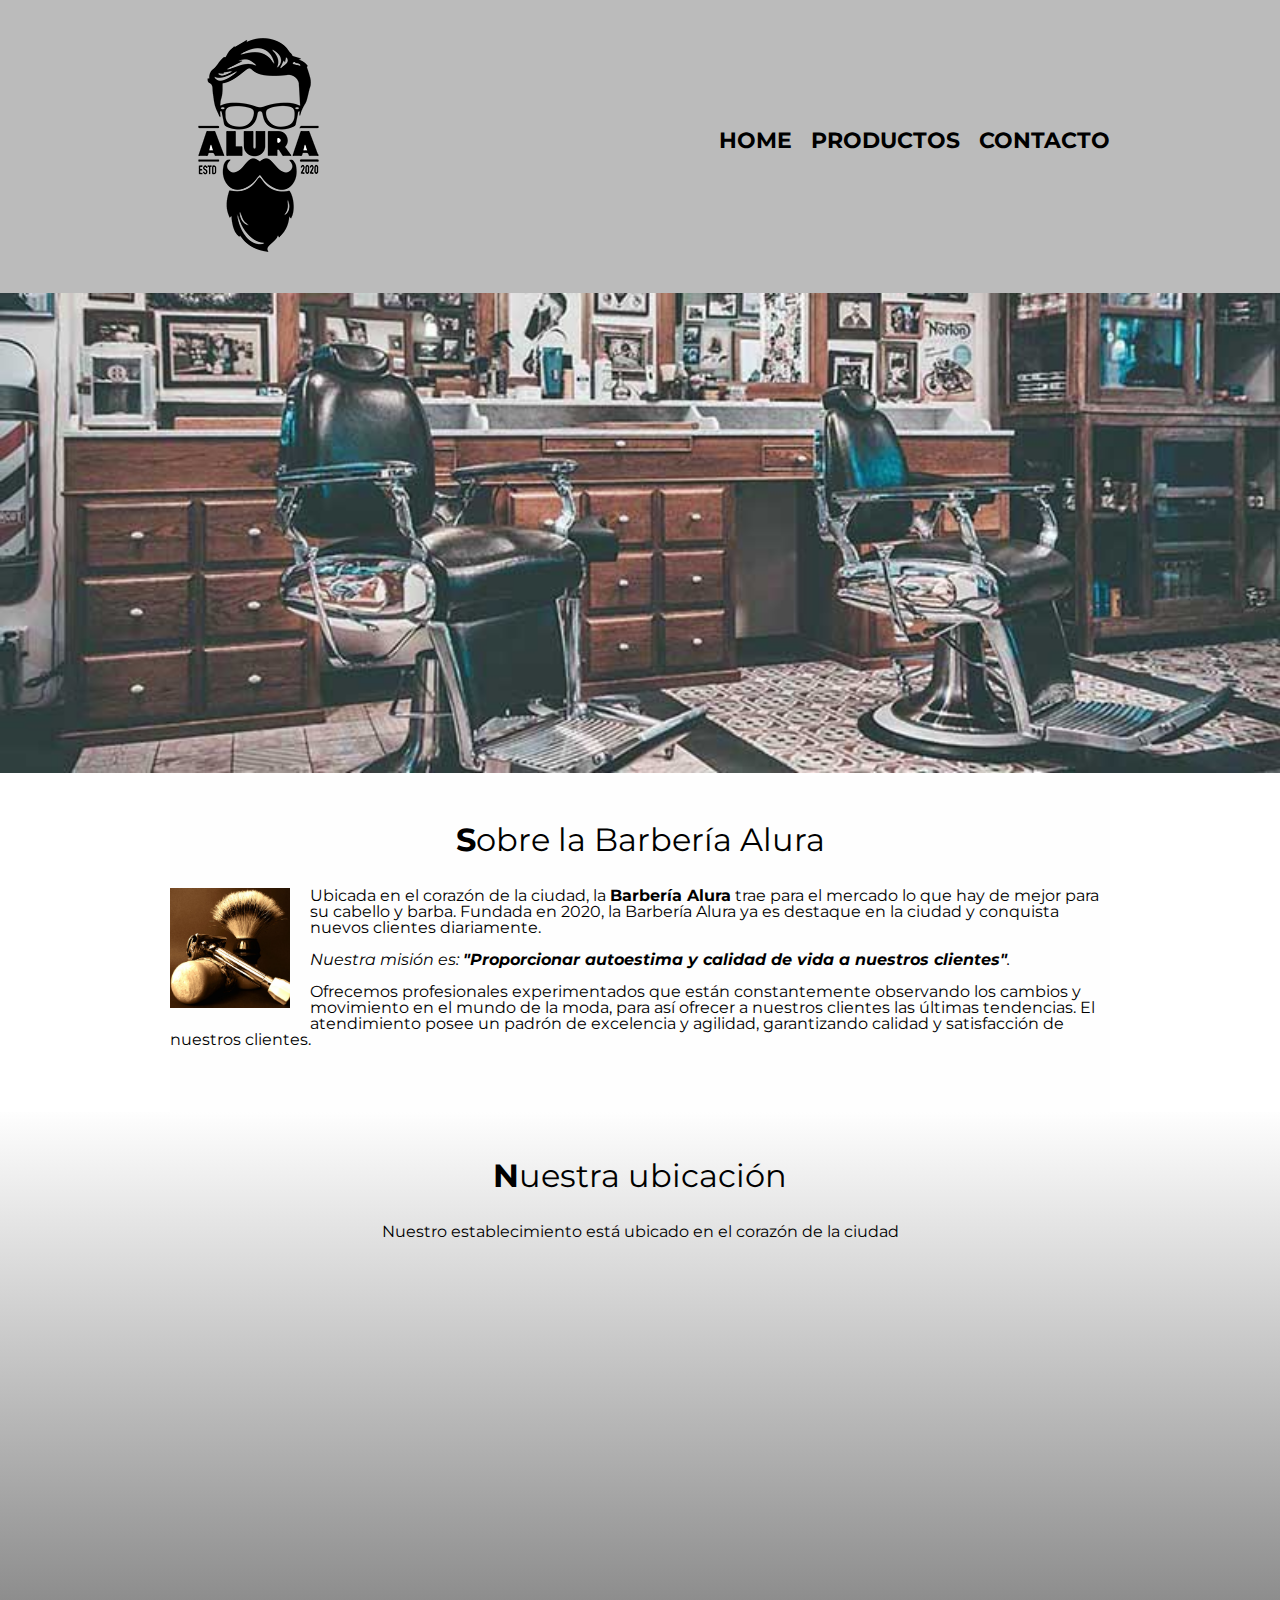
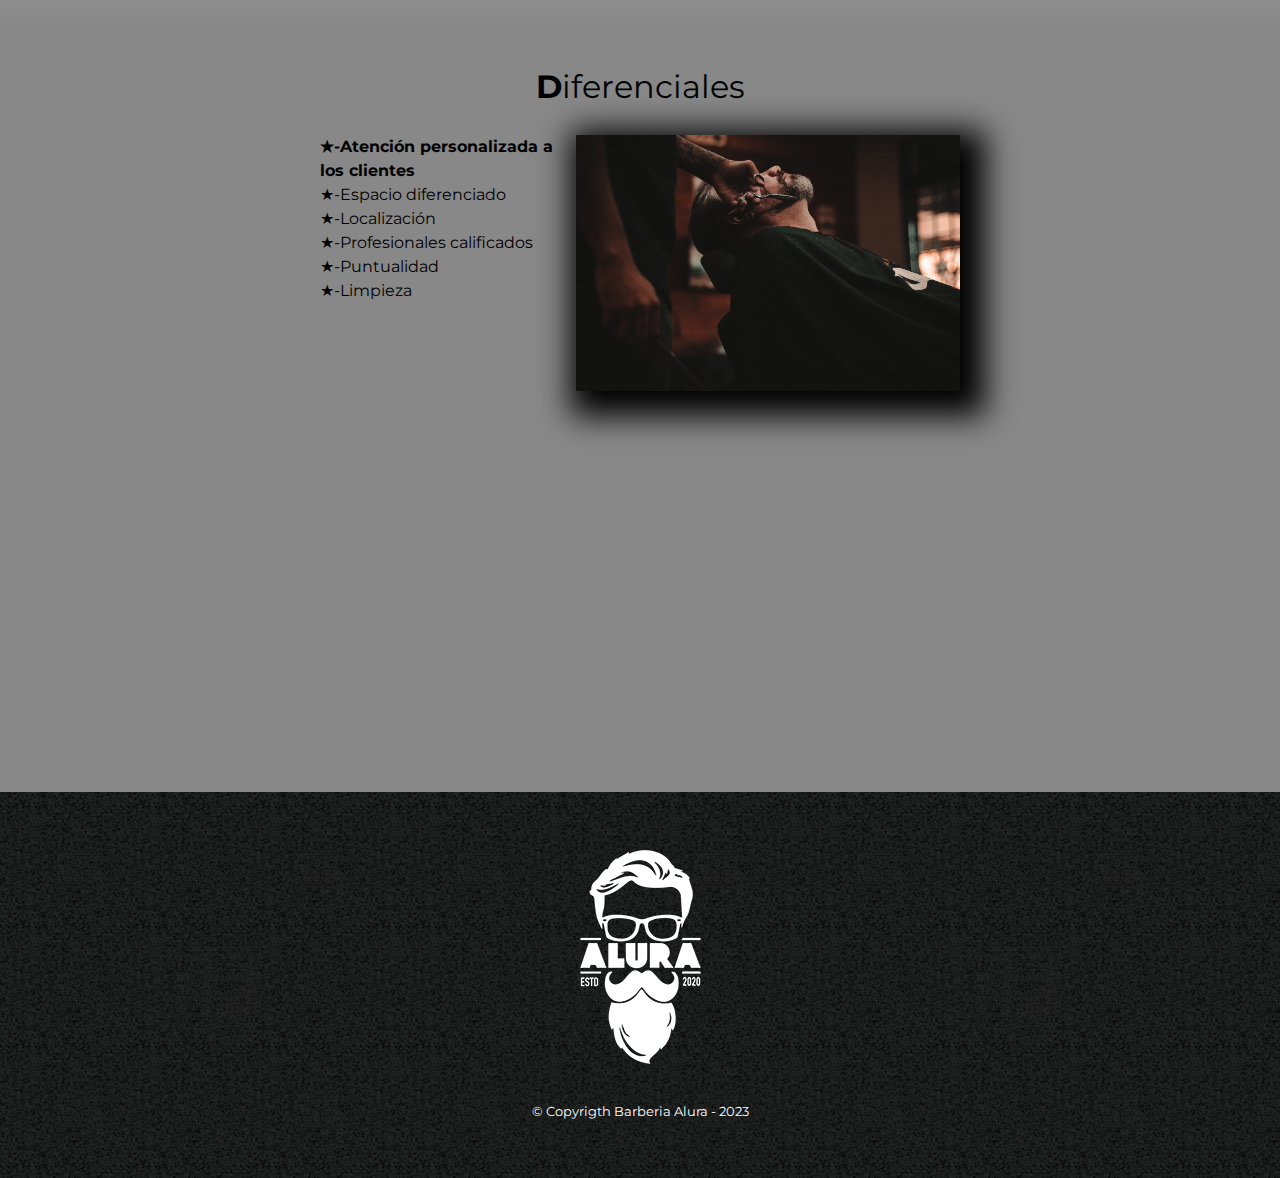
<file: index.html>
<!DOCTYPE html>

<html lang="es">

    <head>

        <meta charset = "UTF-8">
        <meta name="viewport" content="width=device-width">
        <title>Barbería Alura</title>
        <link rel="stylesheet" href="reset.css">
        <link rel="stylesheet" href="style.css">
        <link href="https://fonts.googleapis.com/css2?family=Montserrat:wght@300&display=swap" rel="stylesheet">

    </head>

    <body>

        <header>
            <div class="caja">
                <h1><img src="imagenes/logo.png"></h1>
                <nav>
                    <ul>
                        <li><a href="indexV2.html">Home</a></li>
                        <li><a href="productos.html">Productos</a></li>
                        <li><a href="contacto.html">Contacto</a></li>
                    </ul>
                </nav>     
            </div>                   
        </header>

        <img class="banner" src="banner.jpg">

        <main>
           
            <section class="principal">

                <h2 class="titulo-principal">Sobre la Barbería Alura</h2>

                <img class="utensilios" src="imagenes/utensilios.jpg" alt="Utensilios de un barbero">
    
                <p>Ubicada en el corazón de la ciudad, la <strong>Barbería Alura</strong> trae para el mercado lo que hay de mejor para su cabello y barba. Fundada en 2020, la Barbería Alura ya es destaque en la ciudad y conquista nuevos clientes diariamente.</p>
        
                <p id="mision"><em>Nuestra misión es: <strong>"Proporcionar autoestima y calidad de vida a nuestros clientes"</strong>.</em></p>
        
                <p>Ofrecemos profesionales experimentados que están constantemente observando los cambios y movimiento en el mundo de la moda, para así ofrecer a nuestros clientes las últimas tendencias. El atendimiento posee un padrón de excelencia y agilidad, garantizando calidad y satisfacción de nuestros clientes.</p>
    
            </section>

            <section class="mapa">

                <h3 class="titulo-principal">Nuestra ubicación</h3>
                <p>Nuestro establecimiento está ubicado en el corazón de la ciudad</p>

                <div class="mapa-contenido">
                    <iframe src="https://www.google.com/maps/embed?pb=!1m18!1m12!1m3!1d29252.663887106482!2d-46.64733081507774!3d-23.583416155909664!2m3!1f0!2f0!3f0!3m2!1i1024!2i768!4f13.1!3m3!1m2!1s0x94ce5a2b2ed7f3a1%3A0xab35da2f5ca62674!2sCaelum%20-%20Education%20and%20Innovation!5e0!3m2!1ses-419!2smx!4v1673910692501!5m2!1ses-419!2smx" width="100%" height="300" style="border:0;" allowfullscreen="" loading="lazy" referrerpolicy="no-referrer-when-downgrade"></iframe>
                </div>                

            </section>
    
            <section class="diferenciales">
                
                <h3 class="titulo-principal">Diferenciales</h3>

                <div class="contenido-diferenciales">
                    
                    <ul class="lista-diferenciales">
                        <li class="items">-Atención personalizada a los clientes</li>
                        <li class="items">-Espacio diferenciado</li>
                        <li class="items">-Localización</li>
                        <li class="items">-Profesionales calificados</li>
                        <li class="items">-Puntualidad</li>
                        <li class="items">-Limpieza</li>
                    </ul><img src="diferenciales.jpg" class="imagen-diferenciales">

                </div>
                
                <div class="video">
                
                    <iframe width="100%" height="315" src="https://www.youtube.com/embed/wcVVXUV0YUY" title="YouTube video player" frameborder="0" allow="accelerometer; autoplay; clipboard-write; encrypted-media; gyroscope; picture-in-picture; web-share" allowfullscreen></iframe>
    
                </div>   
                
            </section>                        
            
        </main>       
        
        <footer>
            <img src="imagenes/logo-blanco.png">
            <p class="copyright">&copy Copyrigth Barberia Alura - 2023</p>
        </footer>  
                
    </body>

</html>
</file>
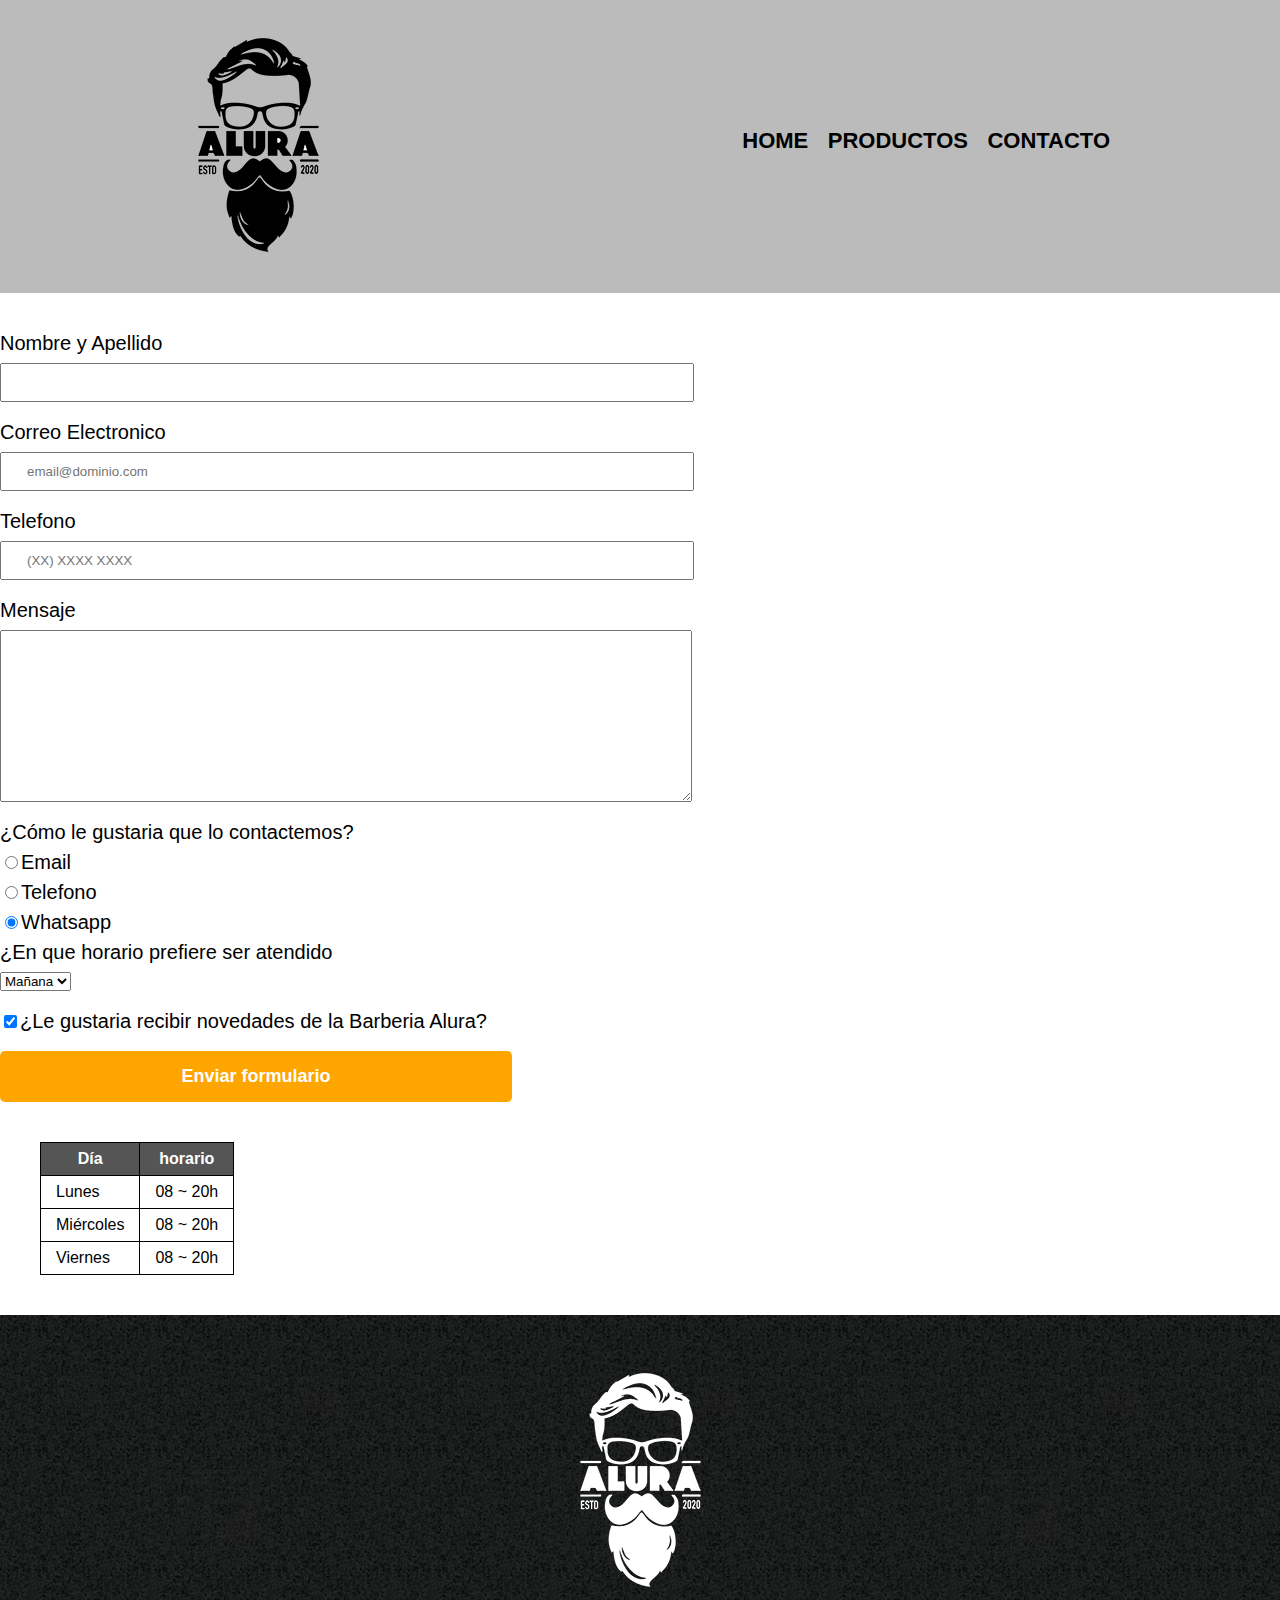
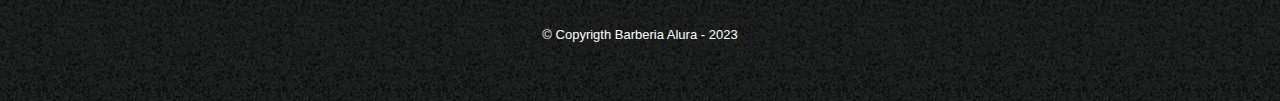
<file: contacto.html>
<!DOCTYPE html>

<html>

    <head>

        <meta charset="UTF-8">
        <title>Contacto - Barbería Alura</title>
        <link rel="stylesheet" href="reset.css">
        <link rel="stylesheet" href="style.css">

    </head>

    <body>

        <header>
            <div class="caja">
                <h1><img src="imagenes/logo.png" alt="Logo de la Barbería Alura"></h1>
                <nav>
                    <ul>
                        <li><a href="indexV2.html">Home</a></li>
                        <li><a href="productos.html">Productos</a></li>
                        <li><a href="contacto.html">Contacto</a></li>
                    </ul>
                </nav>     
            </div>                   
        </header>
       
        <main>
            <form>

                <label for="nombreapellido">Nombre y Apellido</label>
                <input type="text" id="nombreapellido" class="input-padron" required>

                <label for="correoelectronico">Correo Electronico</label>
                <input type="email" id="correoelectronico" class="input-padron" required placeholder="email@dominio.com">

                <label for="telefono">Telefono</label>
                <input type="tel" id="telefono" class="input-padron" required placeholder="(XX) XXXX XXXX">

                <label for="mensaje">Mensaje</label>
                <textarea cols="70" rows="10" id="mensaje" class="input-padron" required></textarea>

                <fieldset>

                    <legend>¿Cómo le gustaria que lo contactemos?</legend>

                    <label for="radio-mail"><input type="radio" name="contacto" value="email" id="radio-mail">Email</label>                    

                    <label for="radio-telefono"><input type="radio" name="contacto" value="telefono" id="radio-telefono">Telefono</label>
                    
                    <label for="radio-whatsapp"><input type="radio" name="contacto" value="whatsapp" id="radio-whatsapp" checked>Whatsapp</label>
                    
                </fieldset>

                <fieldset>
                    <legend>¿En que horario prefiere ser atendido</legend>
                    <select>
                        <option>Mañana</option>
                        <option>Tarde</option>
                        <option>Noche</option>
                    </select>
                </fieldset>                

                <label class="checkbox"><input type="checkbox" checked>¿Le gustaria recibir novedades de la Barberia Alura?</label>

                <input type="submit" value="Enviar formulario" class="enviar">
            </form> 
            
            <table>
                <thead>
                    <tr>
                        <th>Día</th>
                        <th>horario</th>
                    </tr>
                </thead>

                <tbody>
                    <tr>
                        <td>Lunes</td>
                        <td>08 ~ 20h</td>
                    </tr>
                    <tr>
                        <td>Miércoles</td>
                        <td>08 ~ 20h</td>
                    </tr>
                    <tr>
                        <td>Viernes</td>
                        <td>08 ~ 20h</td>
                    </tr>
                </tbody>            
            </table>

        </main>
       
        <footer>
            <img src="imagenes/logo-blanco.png" alt="Logo de la Barbería Alura">
            <p class="copyright">&copy Copyrigth Barberia Alura - 2023</p>
        </footer>

    </body>
</html>
</file>
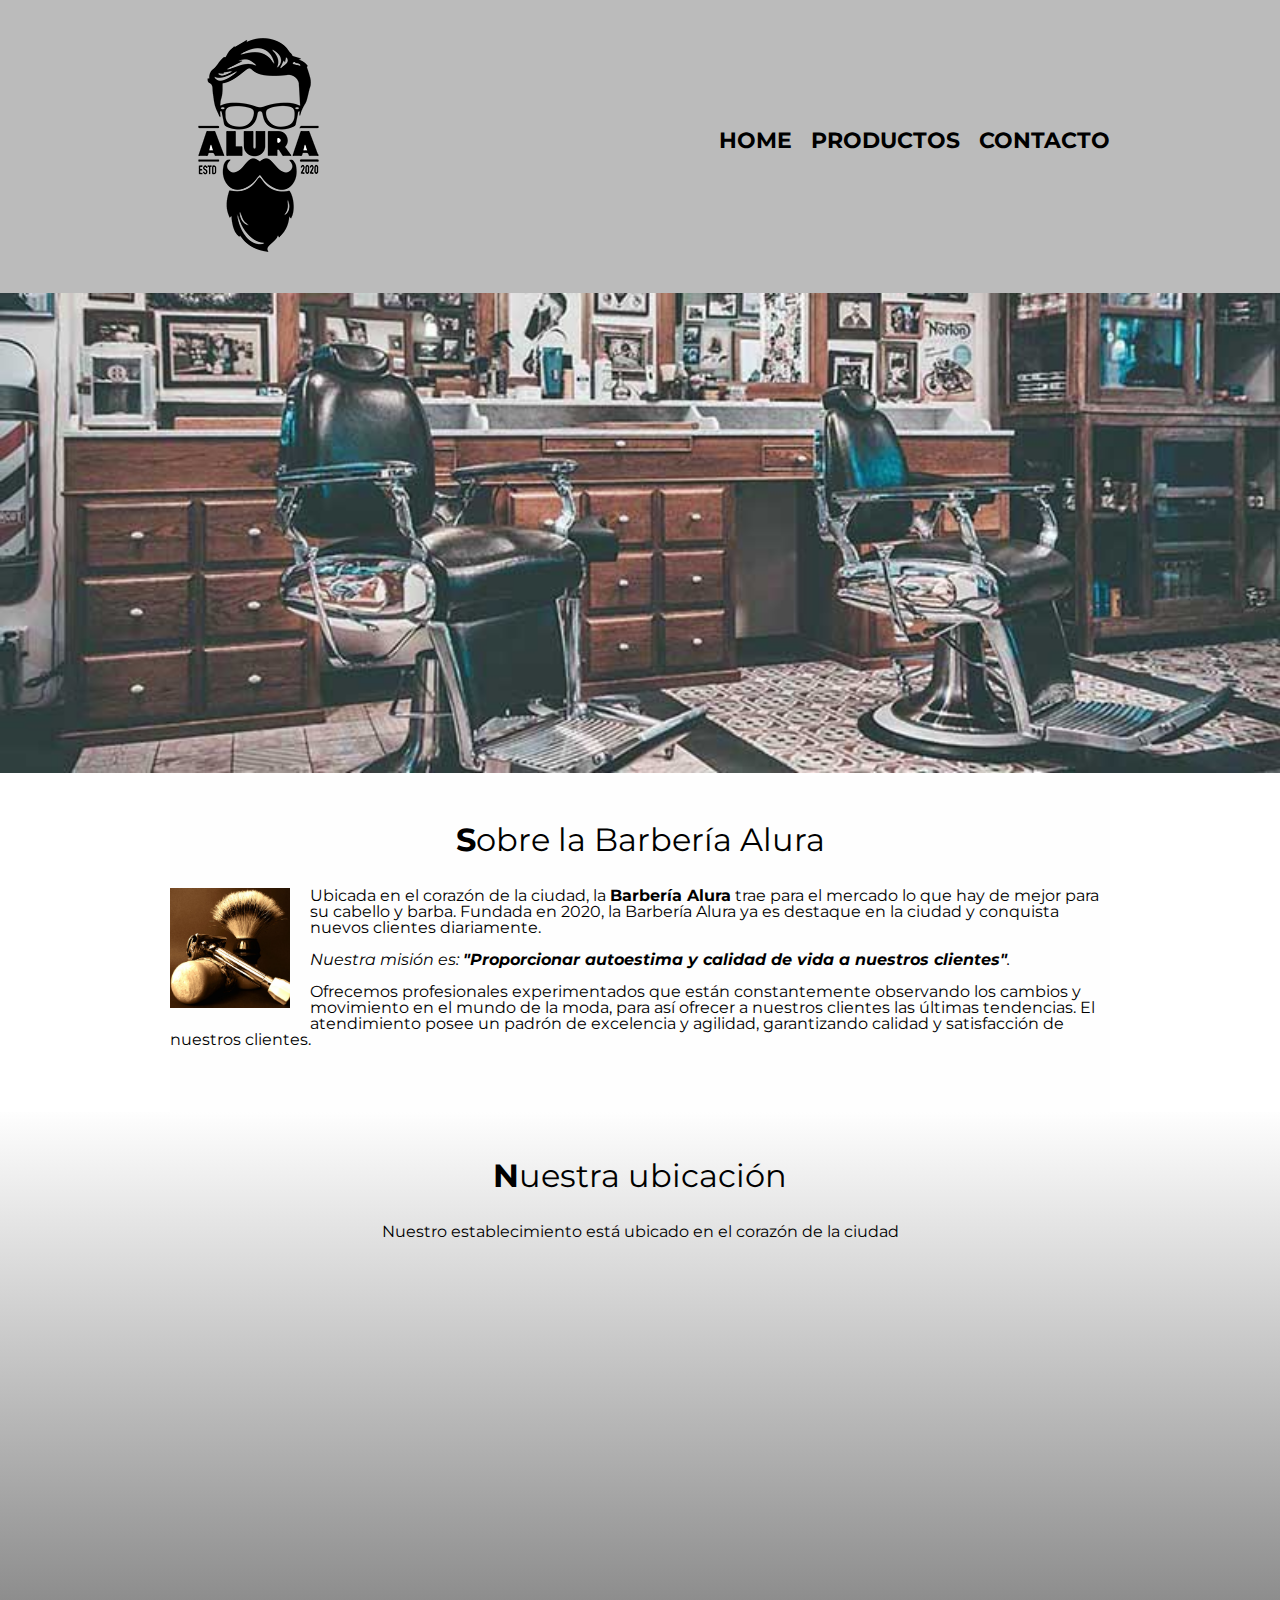
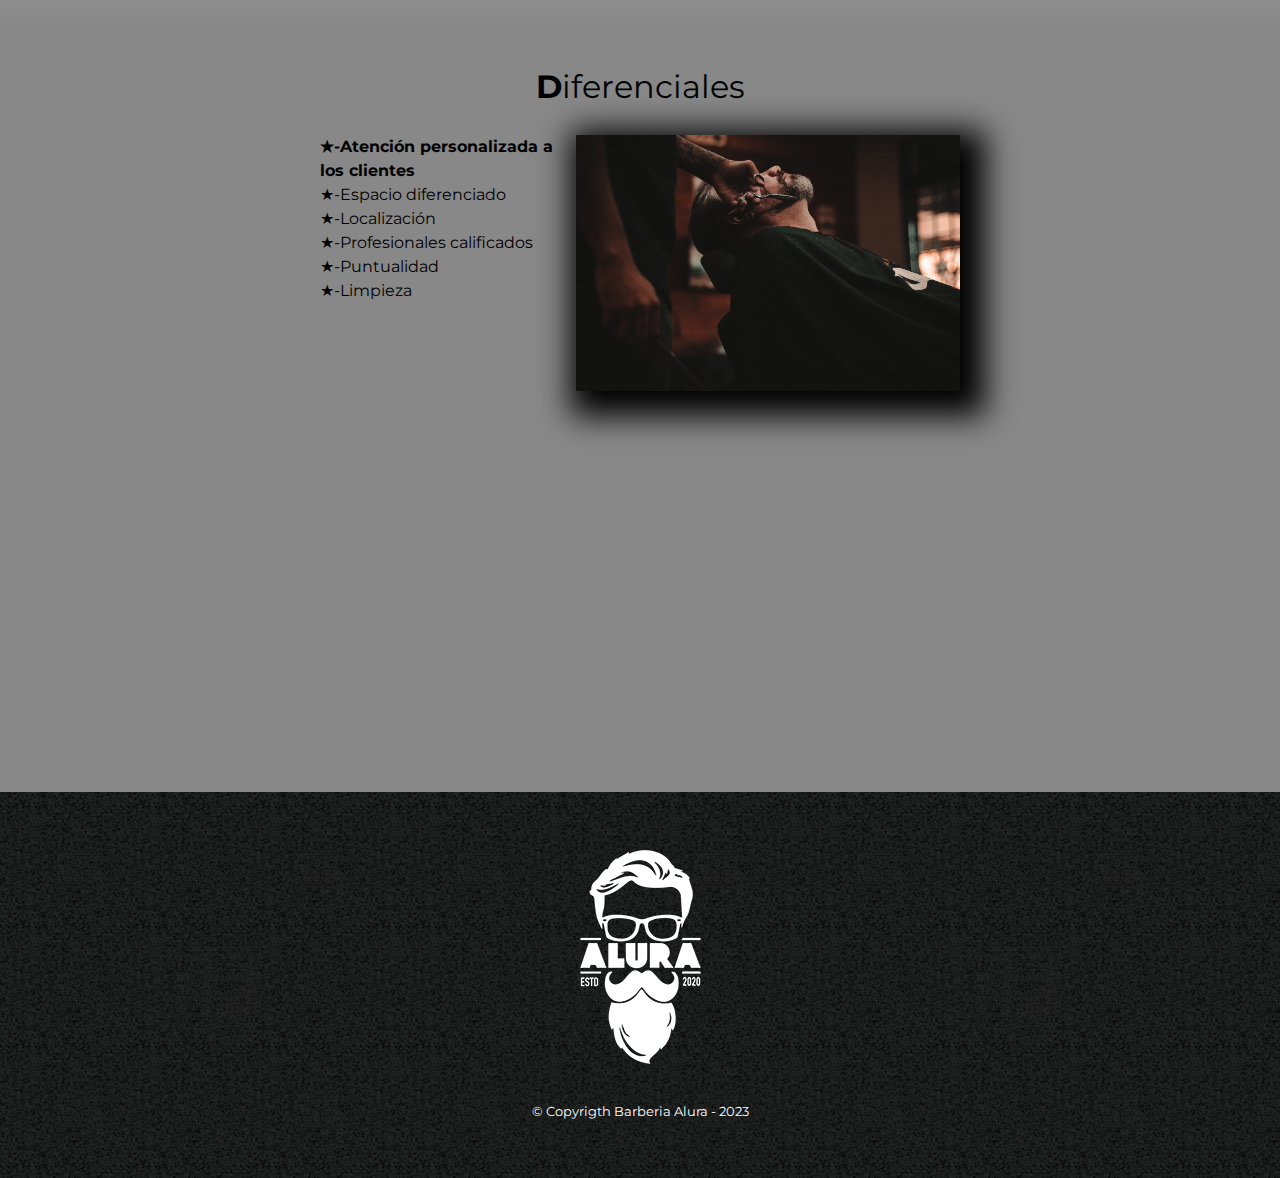
<file: indexV2.html>
<!DOCTYPE html>

<html lang="es">

    <head>

        <meta charset = "UTF-8">
        <meta name="viewport" content="width=device-width">
        <title>Barbería Alura</title>
        <link rel="stylesheet" href="reset.css">
        <link rel="stylesheet" href="style.css">
        <link href="https://fonts.googleapis.com/css2?family=Montserrat:wght@300&display=swap" rel="stylesheet">

    </head>

    <body>

        <header>
            <div class="caja">
                <h1><img src="imagenes/logo.png"></h1>
                <nav>
                    <ul>
                        <li><a href="indexV2.html">Home</a></li>
                        <li><a href="productos.html">Productos</a></li>
                        <li><a href="contacto.html">Contacto</a></li>
                    </ul>
                </nav>     
            </div>                   
        </header>

        <img class="banner" src="banner.jpg">

        <main>
           
            <section class="principal">

                <h2 class="titulo-principal">Sobre la Barbería Alura</h2>

                <img class="utensilios" src="imagenes/utensilios.jpg" alt="Utensilios de un barbero">
    
                <p>Ubicada en el corazón de la ciudad, la <strong>Barbería Alura</strong> trae para el mercado lo que hay de mejor para su cabello y barba. Fundada en 2020, la Barbería Alura ya es destaque en la ciudad y conquista nuevos clientes diariamente.</p>
        
                <p id="mision"><em>Nuestra misión es: <strong>"Proporcionar autoestima y calidad de vida a nuestros clientes"</strong>.</em></p>
        
                <p>Ofrecemos profesionales experimentados que están constantemente observando los cambios y movimiento en el mundo de la moda, para así ofrecer a nuestros clientes las últimas tendencias. El atendimiento posee un padrón de excelencia y agilidad, garantizando calidad y satisfacción de nuestros clientes.</p>
    
            </section>

            <section class="mapa">

                <h3 class="titulo-principal">Nuestra ubicación</h3>
                <p>Nuestro establecimiento está ubicado en el corazón de la ciudad</p>

                <div class="mapa-contenido">
                    <iframe src="https://www.google.com/maps/embed?pb=!1m18!1m12!1m3!1d29252.663887106482!2d-46.64733081507774!3d-23.583416155909664!2m3!1f0!2f0!3f0!3m2!1i1024!2i768!4f13.1!3m3!1m2!1s0x94ce5a2b2ed7f3a1%3A0xab35da2f5ca62674!2sCaelum%20-%20Education%20and%20Innovation!5e0!3m2!1ses-419!2smx!4v1673910692501!5m2!1ses-419!2smx" width="100%" height="300" style="border:0;" allowfullscreen="" loading="lazy" referrerpolicy="no-referrer-when-downgrade"></iframe>
                </div>                

            </section>
    
            <section class="diferenciales">
                
                <h3 class="titulo-principal">Diferenciales</h3>

                <div class="contenido-diferenciales">
                    
                    <ul class="lista-diferenciales">
                        <li class="items">-Atención personalizada a los clientes</li>
                        <li class="items">-Espacio diferenciado</li>
                        <li class="items">-Localización</li>
                        <li class="items">-Profesionales calificados</li>
                        <li class="items">-Puntualidad</li>
                        <li class="items">-Limpieza</li>
                    </ul><img src="diferenciales.jpg" class="imagen-diferenciales">

                </div>
                
                <div class="video">
                
                    <iframe width="100%" height="315" src="https://www.youtube.com/embed/wcVVXUV0YUY" title="YouTube video player" frameborder="0" allow="accelerometer; autoplay; clipboard-write; encrypted-media; gyroscope; picture-in-picture; web-share" allowfullscreen></iframe>
    
                </div>   
                
            </section>                        
            
        </main>       
        
        <footer>
            <img src="imagenes/logo-blanco.png">
            <p class="copyright">&copy Copyrigth Barberia Alura - 2023</p>
        </footer>  
                
    </body>

</html>
</file>
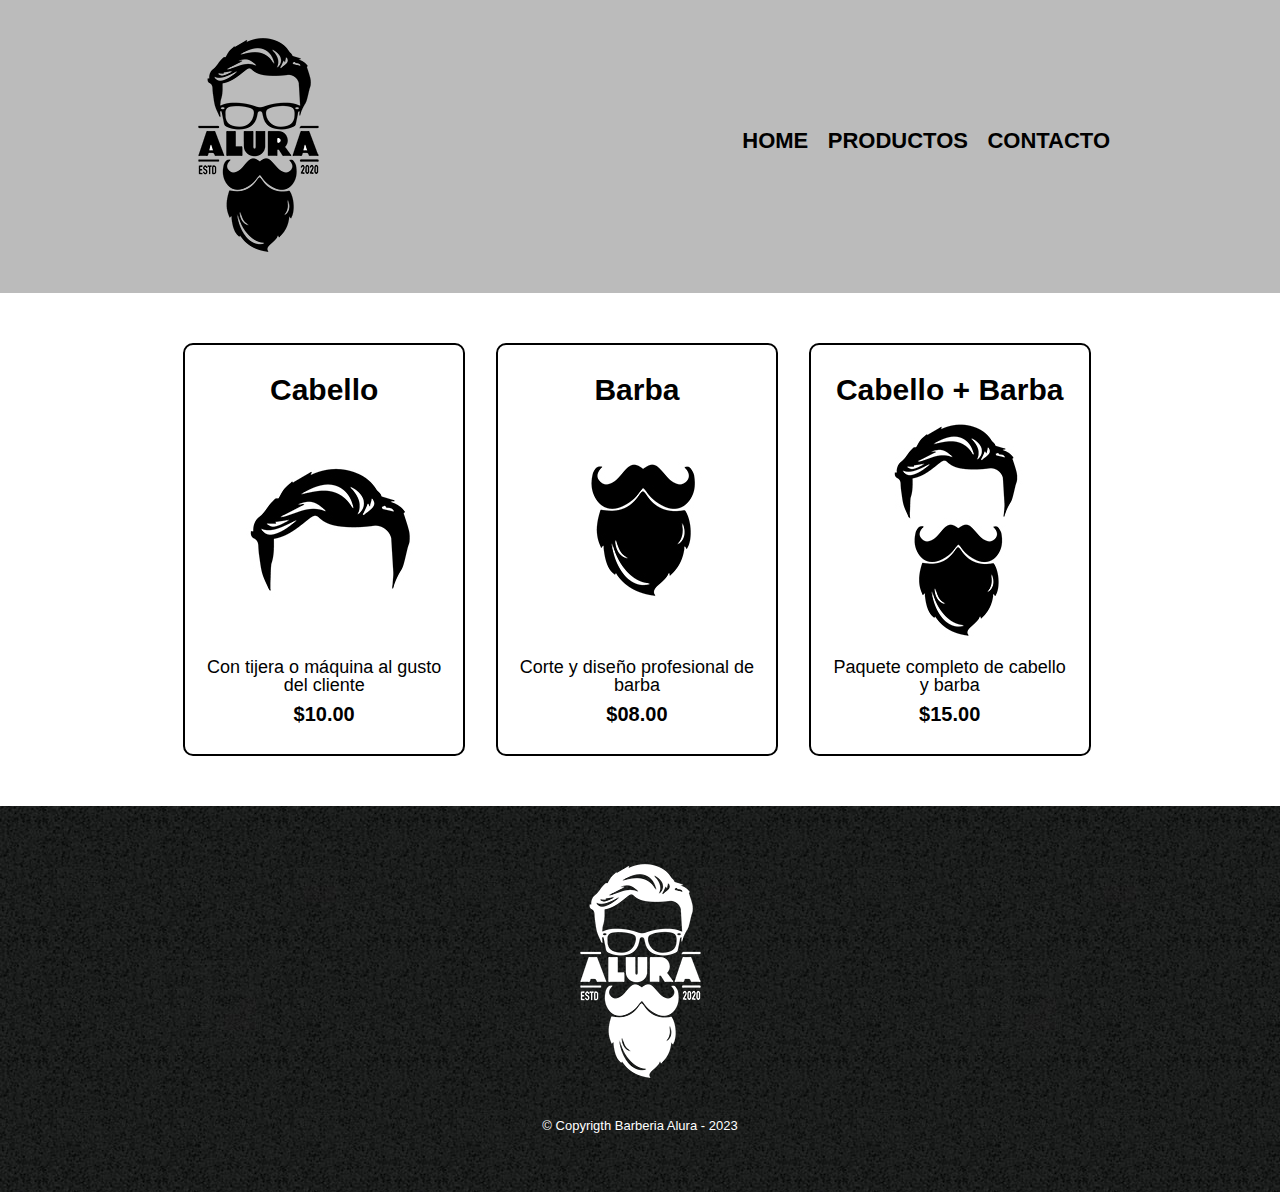
<file: productos.html>
<!DOCTYPE html>

<html>

    <head>

        <meta charset="UTF-8">
        <title>Productos - Barbería Alura</title>
        <link rel="stylesheet" href="reset.css">
        <link rel="stylesheet" href="style.css">

    </head>

    <body>

        <header>
            <div class="caja">
                <h1><img src="imagenes/logo.png"></h1>
                <nav>
                    <ul>
                        <li><a href="indexV2.html">Home</a></li>
                        <li><a href="productos.html">Productos</a></li>
                        <li><a href="contacto.html">Contacto</a></li>
                    </ul>
                </nav>     
            </div>                   
        </header>

        <main>
            <ul class="productos">
                <li>
                    <h2>Cabello</h2>
                    <img src="imagenes/cabello.jpg">
                    <p class="producto-descripcion">Con tijera o máquina al gusto del cliente</p>
                    <p class="producto-precio">$10.00</p>                    
                </li>
                <li>
                    <h2>Barba</h2>
                    <img src="imagenes/barba.jpg">
                    <p class="producto-descripcion">Corte y diseño profesional de barba</p>
                    <p class="producto-precio">$08.00</p>                    
                </li>
                <li>
                    <h2>Cabello + Barba</h2>
                    <img src="imagenes/cabello+barba.jpg">
                    <p class="producto-descripcion">Paquete completo de cabello y barba</p>
                    <p class="producto-precio">$15.00</p>                    
                </li>
            </ul>         
        </main>

        <footer>
            <img src="imagenes/logo-blanco.png">
            <p class="copyright">&copy Copyrigth Barberia Alura - 2023</p>
        </footer>

    </body>
</html>
</file>
<file: style.css>
body {
    font-family: 'Montserrat', sans-serif;
}

header {
    background-color: #BBBBBB;
    padding: 20px 0;
}

.caja {
    width: 940px;
    position: relative;
    margin: 0 auto;
}

nav {
    position: absolute;
    top: 110px;
    right: 0;
}

nav li {
    display: inline;
    margin: 0 0 0 15px;
}

nav a {
    text-transform: uppercase;
    color: #000000;
    font-weight: bold;
    font-size: 22px;
    text-decoration: none;
}

nav a:hover{
    color: #c78c19;
    text-decoration: underline;
}

.productos {
    width: 940px;
    margin: 0 auto;
    padding: 50px;
}

.productos li {
    display: inline-block;
    text-align: center;
    width: 30%;
    vertical-align: top;
    margin: 0 1.4%;
    padding: 30px 20px;
    box-sizing: border-box;
    border: 2px solid #000000;
    border-radius: 10px;
}

.productos li:hover {
    border-color: #C78C19;
}

.productos li:active {
    border-color: #088C19;
}

.productos h2 {
    font-size: 30px;
    font-weight: bold;
}

.productos li:hover h2 {
    font-size: 33px;
}

.producto-descripcion {
    font-size: 18px;
}

.producto-precio {
    font-size: 20px;
    font-weight: bold;
    margin-top: 10px;
}

footer {
    text-align: center;
    background: url(imagenes/bg.jpg);
    padding: 40px;
}

.copyright {
    color: #FFFFFF;
    font-size: 13px;
    margin: 20px;
} 

form {
    margin: 40px 0;
}

form label, form legend {
    display: block;
    font-size: 20px;
    margin: 0 0 10px;
}

.input-padron {   
    display: block;
    margin: 0 0 20px;
    padding: 10px 25px;
    width: 50%;
}

.checkbox {
    margin: 20px 0;
}

.enviar {
    width: 40%;
    padding: 15px 0;
    font-size: 18px;
    font-weight: bold;
    color: white;
    background: orange;
    border: none;
    border-radius: 5px;
    transition: 1s all;
    cursor: pointer;
}

.enviar:hover {
    background: darkorange;
    transform: scale(1.20);
}

table {
    margin: 40px 40px;
}

thead {
    background: #555555;
    color: white;
    font-weight: bold;
}

td, th {
    border: 1px solid #000000;
    padding: 8px 15px;
}

/*CSS para nuestra pagina HOME*/

.banner {
    width: 100%;
}

.titulo-principal {
    text-align: center;
    font-size: 2em;
    margin: 0 0 1em;
    clear: left;
}

.titulo-principal:first-letter {
    font-weight: bold;
}

.principal {
    padding: 3em 0;
    background: #FEFEFE;
    width: 940px;
    margin: 0 auto;
}

.principal p {
    margin: 0 0 1em;
}

.principal strong {
    font-weight: bold;
}

.principal em {
    font-style: italic;
}

.utensilios {
    width: 120px;
    float: left;
    margin: 0 20px 20px 0;
}

.mapa {
    padding: 3em 0;
    background: linear-gradient(#FEFEFE, #888888);
}

.mapa p {
    margin: 0 0 2em;
    text-align: center;
}

.mapa-contenido {
    width: 940px;
    margin: 0 auto;
}

.diferenciales {
    padding: 3em 0;
    background: #888888;
}

.contenido-diferenciales {
    width: 640px;
    margin: 0 auto;
}

.lista-diferenciales {
    width: 40%;
    display: inline-block;
    vertical-align: top;
}

.items {
    line-height: 1.5;
}

.items:before {
    content: "★";
}

.items:first-child {
    font-weight: bold;
}

.imagen-diferenciales {
    width: 60%;
    transition: 400ms;
    box-shadow: 10px 10px 30px 15px black;
}

.imagen-diferenciales:hover {
    opacity: 0.3;
}

.video {
    width: 560px;
    margin: 1em auto;
}

@media screen and (max-width:480px){

    h1 {
        text-align: center;
    }

    nav {
        position: static;
    }

    .caja, .principal, .mapa-contenido, .contenido-diferenciales, .video {
        width: auto;
    }

    .lista-diferenciales, .imagen-diferenciales {
        width: 100%;
    }
}
</file>
